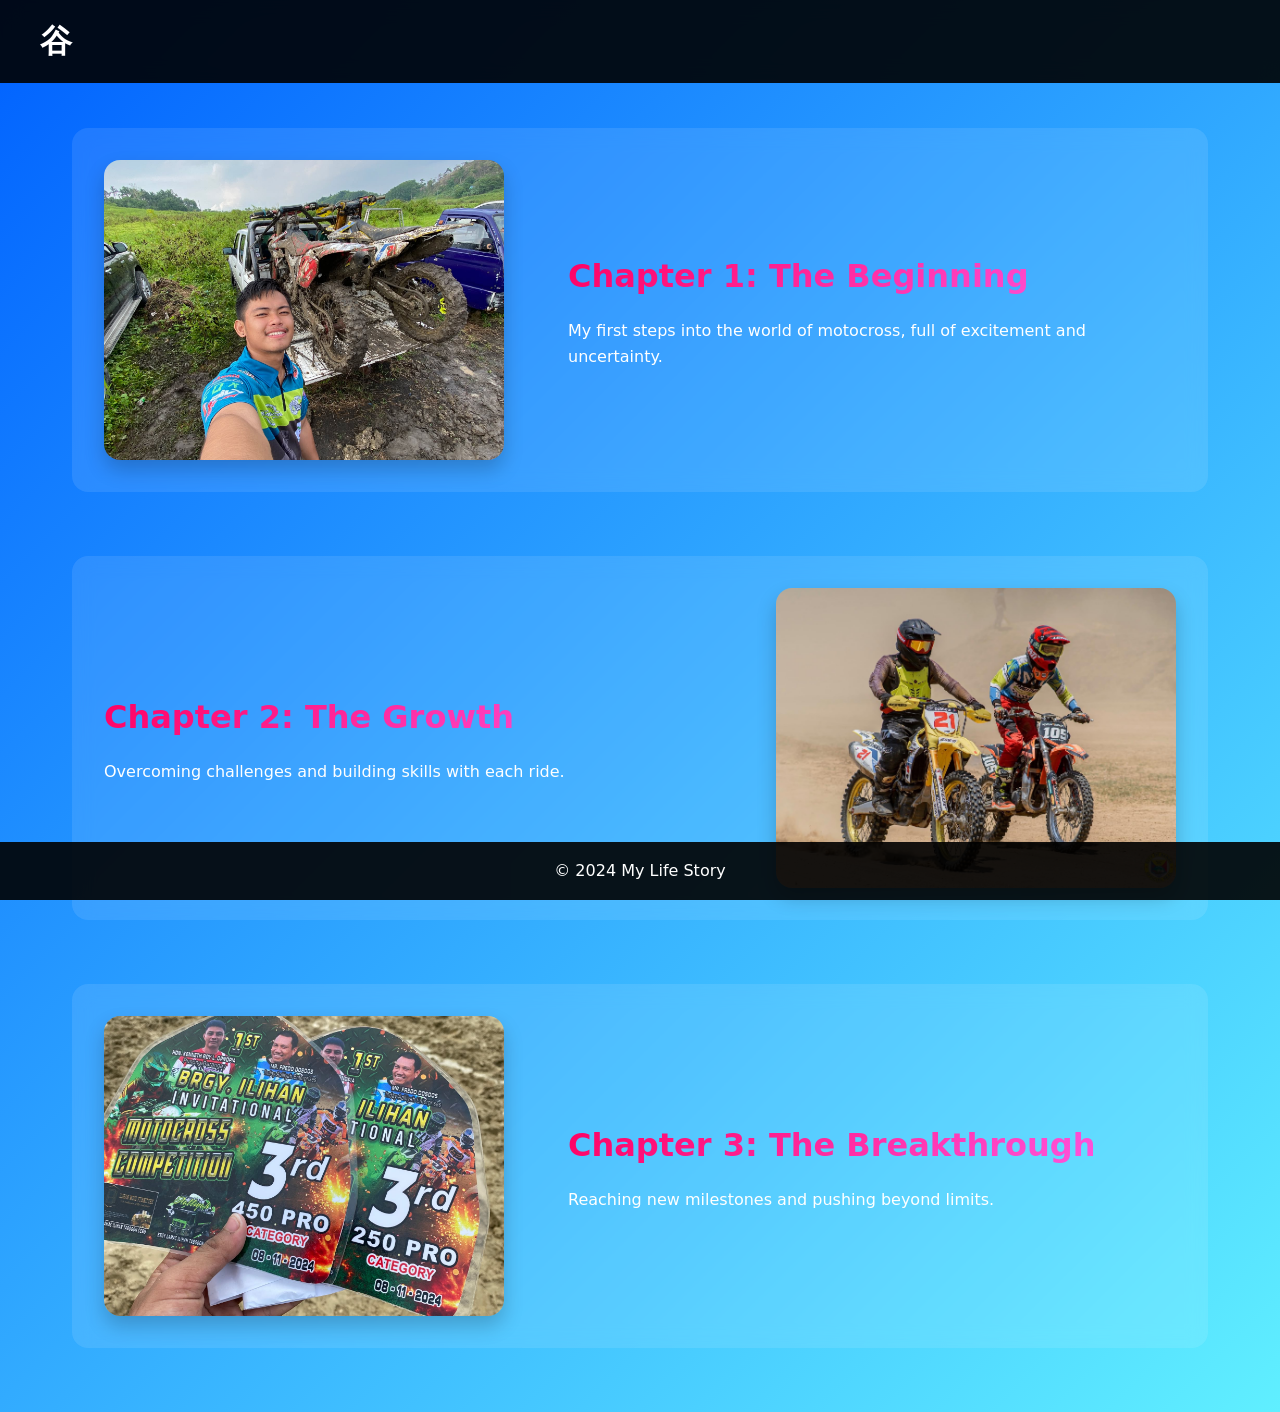
<file: chapters.html>
<!DOCTYPE html>
<html lang="en">
<head>
    <meta charset="UTF-8">
    <meta name="viewport" content="width=device-width, initial-scale=1.0">
    <title>Chapters - Story of My Life</title>
    <link rel="stylesheet" href="styles.css">
    <script src="script.js" defer></script>
</head>
<body>
    <nav class="navbar">
        <div class="navbar-container">
            <a href="index.html" class="nav-logo">⾕</a>
        </div>
    </nav>

    <main class="chapters-container">
        <section class="chapter animate-fade-in">
            <img src="chap1.jpg" 
                 alt="Chapter 1" 
                 class="chapter-image">
            <div class="chapter-text">
                <h2>Chapter 1: The Beginning</h2>
                <p>My first steps into the world of motocross, full of excitement and uncertainty.</p>
            </div>
        </section>

        <section class="chapter reverse animate-fade-in">
            <img src="chap2.jpg" 
                 alt="Chapter 2" 
                 class="chapter-image">
            <div class="chapter-text">
                <h2>Chapter 2: The Growth</h2>
                <p>Overcoming challenges and building skills with each ride.</p>
            </div>
        </section>

        <section class="chapter animate-fade-in">
            <img src="chap3.jpg" 
                 alt="Chapter 3" 
                 class="chapter-image">
            <div class="chapter-text">
                <h2>Chapter 3: The Breakthrough</h2>
                <p>Reaching new milestones and pushing beyond limits.</p>
            </div>
        </section>
    </main>

    <footer class="footer">
        <p>&copy; 2024 My Life Story</p>
    </footer>
</body>
</html>
</file>
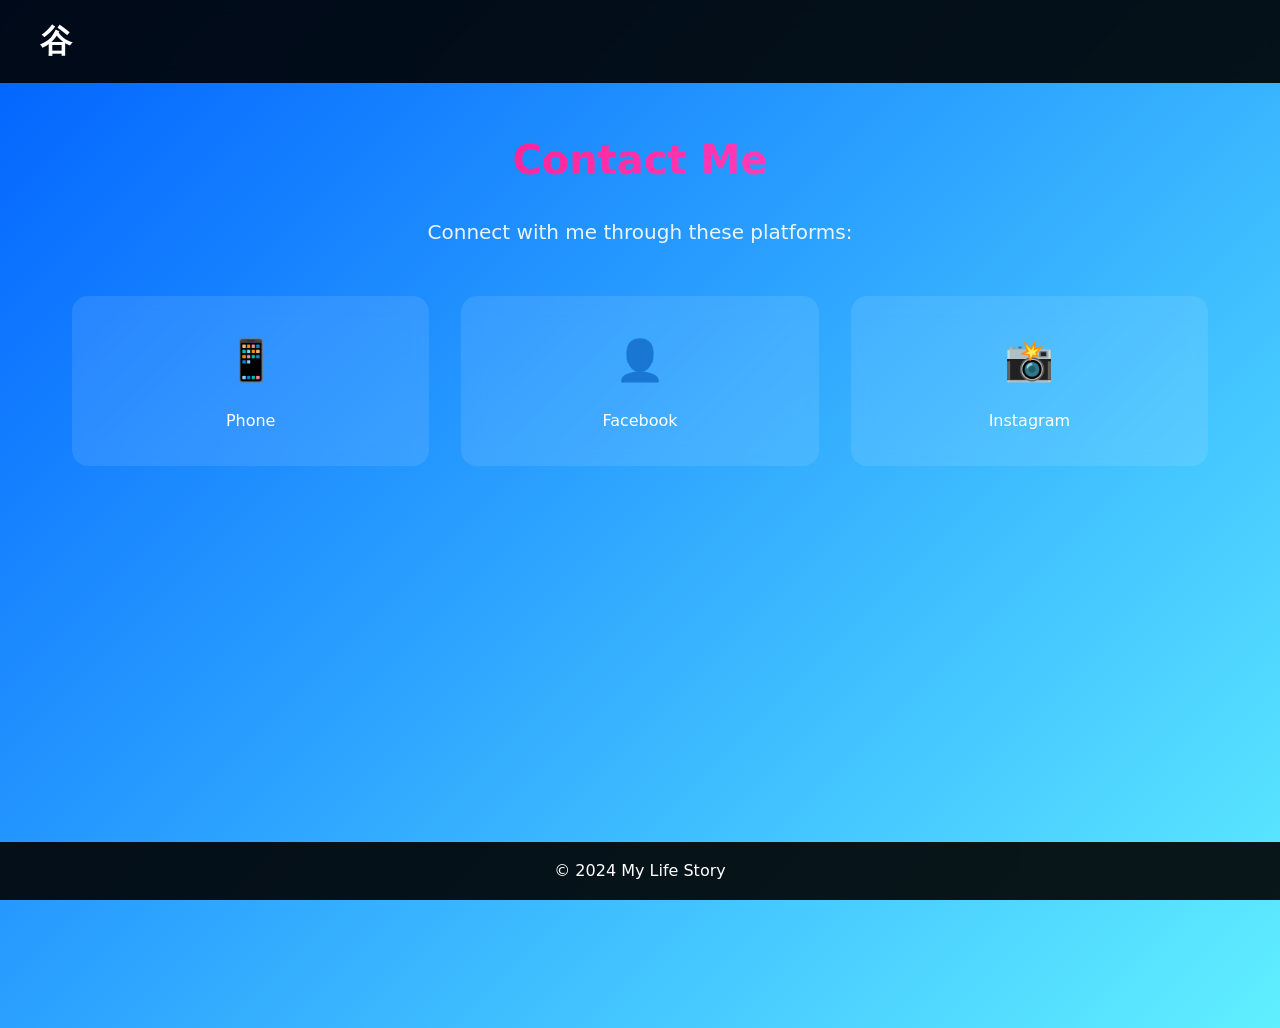
<file: contact.html>
<!DOCTYPE html>
<html lang="en">
<head>
    <meta charset="UTF-8">
    <meta name="viewport" content="width=device-width, initial-scale=1.0">
    <title>Contact - Story of My Life</title>
    <link rel="stylesheet" href="styles.css">
    <script src="script.js" defer></script>
</head>
<body>
    <nav class="navbar">
        <div class="navbar-container">
            <a href="index.html" class="nav-logo">⾕</a>
        </div>
    </nav>

    <main class="contact-container">
        <h1 class="section-title animate-slide-up">Contact Me</h1>
        <p class="contact-subtitle animate-slide-up-delay">Connect with me through these platforms:</p>
        
        <div class="contact-grid animate-fade-in">
            <a href="tel:0905-440-9759" class="contact-card">
                <div class="contact-icon">📱</div>
                <span>Phone</span>
            </a>
            
            <a href="https://www.facebook.com/share/1XAVZ2Jous/?mibextid=wwXIfr" 
               target="_blank" 
               class="contact-card">
                <div class="contact-icon">👤</div>
                <span>Facebook</span>
            </a>
            
            <a href="https://www.instagram.com/sikmahi.kadabuto?igsh=a3d1aHJhcWw0bnlu&utm_source=qr" 
               target="_blank" 
               class="contact-card">
                <div class="contact-icon">📸</div>
                <span>Instagram</span>
            </a>
        </div>
    </main>

    <footer class="footer">
        <p>&copy; 2024 My Life Story</p>
    </footer>
</body>
</html>
</file>
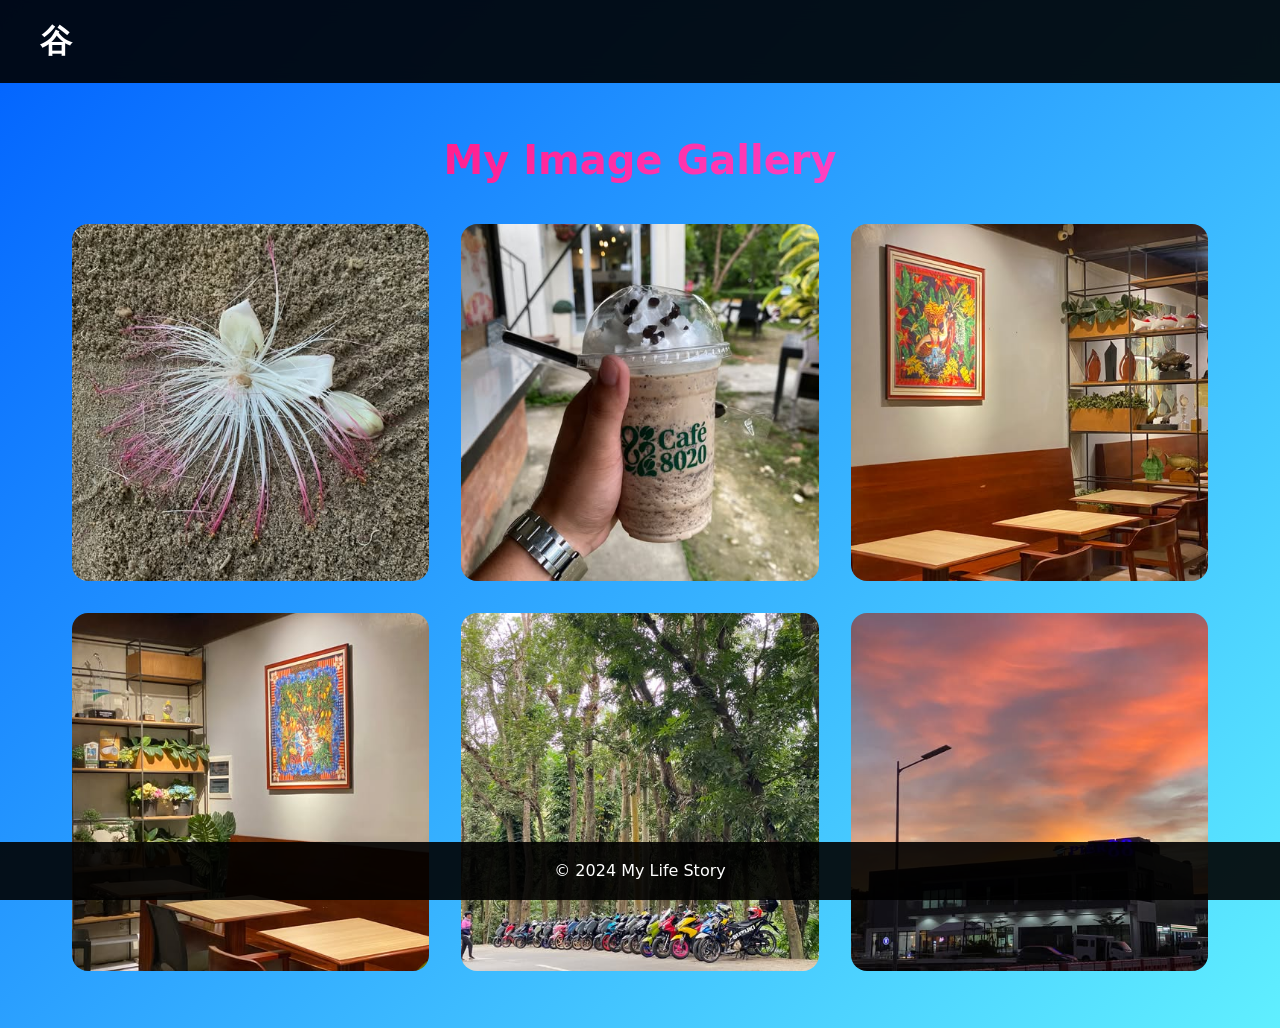
<file: gallery.html>
<!DOCTYPE html>
<html lang="en">
<head>
    <meta charset="UTF-8">
    <meta name="viewport" content="width=device-width, initial-scale=1.0">
    <title>Gallery - Story of My Life</title>
    <link rel="stylesheet" href="styles.css">
    <script src="script.js" defer></script>
</head>
<body>
    <nav class="navbar">
        <div class="navbar-container">
            <a href="index.html" class="nav-logo">⾕</a>
        </div>
    </nav>

    <main class="gallery-container">
        <h1 class="section-title animate-slide-up">My Image Gallery</h1>
        <div class="gallery-grid">
            <div class="gallery-item animate-fade-in">
                <img src="gal1.jpg" alt="Gallery 1">
            </div>
            <div class="gallery-item animate-fade-in">
                <img src="gal2.jpg" alt="Gallery 2">
            </div>
            <div class="gallery-item animate-fade-in">
                <img src="gal3.jpg" alt="Gallery 3">
            </div>
            <div class="gallery-item animate-fade-in">
                <img src="gal4.jpg" alt="Gallery 4">
            </div>
            <div class="gallery-item animate-fade-in">
                <img src="gal5.jpg" alt="Gallery 5">
            </div>
            <div class="gallery-item animate-fade-in">
                <img src="gal6.jpg" alt="Gallery 6">
            </div>
        </div>
    </main>

    <footer class="footer">
        <p>&copy; 2024 My Life Story</p>
    </footer>
</body>
</html>
</file>
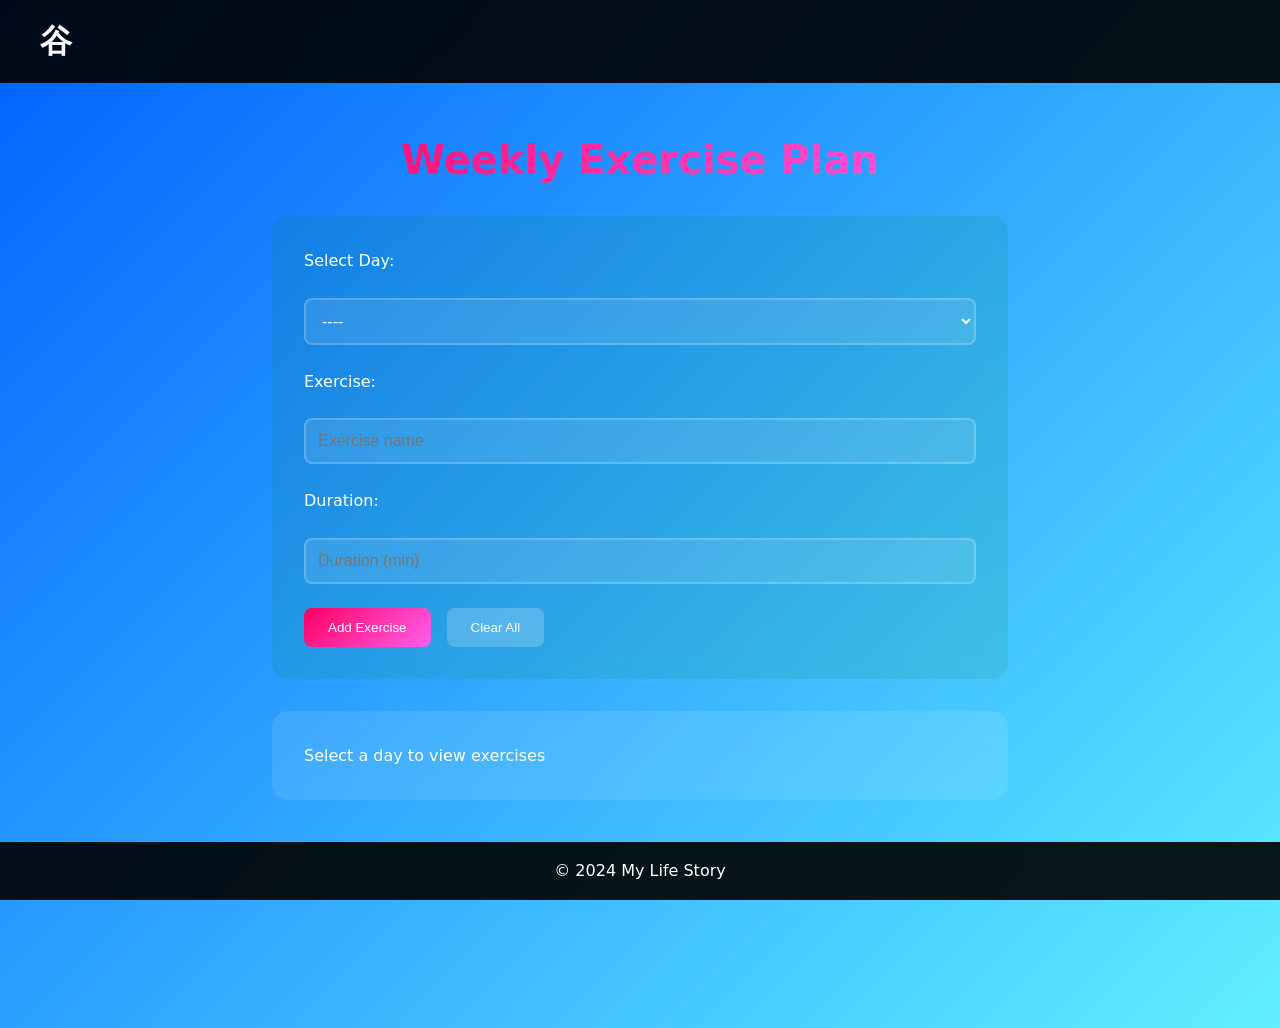
<file: plan.html>
<!DOCTYPE html>
<html lang="en">
<head>
    <meta charset="UTF-8">
    <meta name="viewport" content="width=device-width, initial-scale=1.0">
    <title>Exercise Plan - Story of My Life</title>
    <link rel="stylesheet" href="styles.css">
    <script src="script.js" defer></script>
</head>
<body>
    <nav class="navbar">
        <div class="navbar-container">
            <a href="index.html" class="nav-logo">⾕</a>
        </div>
    </nav>

    <main class="plan-container">
        <h1 class="section-title animate-slide-up">Weekly Exercise Plan</h1>
        
        <div class="plan-form animate-fade-in">
            <div class="form-group">
                <label for="day">Select Day:</label>
                <select id="day" class="form-control" onchange="displayRoutine()">
                    <option value="----">----</option>
                    <option value="Monday">Monday</option>
                    <option value="Tuesday">Tuesday</option>
                    <option value="Wednesday">Wednesday</option>
                    <option value="Thursday">Thursday</option>
                    <option value="Friday">Friday</option>
                    <option value="Saturday">Saturday</option>
                    <option value="Sunday">Sunday</option>
                </select>
            </div>

            <div class="form-group">
                <label for="exercise">Exercise:</label>
                <input type="text" id="exercise" class="form-control" placeholder="Exercise name">
            </div>

            <div class="form-group">
                <label for="duration">Duration:</label>
                <input type="number" id="duration" class="form-control" placeholder="Duration (min)">
            </div>

            <div class="button-group">
                <button onclick="addExercise()" class="btn btn-primary">Add Exercise</button>
                <button onclick="clearRoutine()" class="btn btn-secondary">Clear All</button>
            </div>
        </div>

        <div id="routine" class="routine-container animate-fade-in"></div>
    </main>

    <footer class="footer">
        <p>&copy; 2024 My Life Story</p>
    </footer>
</body>
</html>
</file>
<file: styles.css>
/* Reset and Base Styles */
*, *::before, *::after {
    margin: 0;
    padding: 0;
    box-sizing: border-box;
}

:root {
    --primary-gradient: linear-gradient(135deg, #0061ff, #60efff);
    --secondary-gradient: linear-gradient(135deg, #ff0061, #ff60ef);
    --text-color: #ffffff;
    --background-dark: rgba(0, 0, 0, 0.9);
    --transition-smooth: all 0.3s cubic-bezier(0.4, 0, 0.2, 1);
}

body {
    font-family: 'Inter', system-ui, -apple-system, sans-serif;
    background: var(--primary-gradient);
    color: var(--text-color);
    line-height: 1.6;
    min-height: 100vh;
    overflow-x: hidden;
}

/* Navigation */
.navbar {
    position: fixed;
    top: 0;
    left: 0;
    width: 100%;
    background: var(--background-dark);
    backdrop-filter: blur(10px);
    z-index: 1000;
    padding: 1rem;
}

.navbar-container {
    max-width: 1200px;
    margin: 0 auto;
    display: flex;
    justify-content: space-between;
    align-items: center;
}

.nav-logo {
    font-size: 2rem;
    color: var(--text-color);
    text-decoration: none;
    font-weight: bold;
    transition: var(--transition-smooth);
}

.nav-logo:hover {
    transform: scale(1.1);
}

.nav-links {
    display: flex;
    gap: 2rem;
    list-style: none;
}

.nav-link {
    color: var(--text-color);
    text-decoration: none;
    font-weight: 500;
    transition: var(--transition-smooth);
    position: relative;
}

.nav-link::after {
    content: '';
    position: absolute;
    bottom: -4px;
    left: 0;
    width: 0;
    height: 2px;
    background: var(--secondary-gradient);
    transition: var(--transition-smooth);
}

.nav-link:hover::after {
    width: 100%;
}

/* Hero Section */
.hero {
    min-height: 100vh;
    display: flex;
    align-items: center;
    justify-content: center;
    padding: 2rem;
    margin-top: 4rem;
}

.hero-content {
    text-align: center;
    max-width: 800px;
    background: rgba(255, 255, 255, 0.1);
    backdrop-filter: blur(10px);
    padding: 3rem;
    border-radius: 2rem;
    box-shadow: 0 25px 50px -12px rgba(0, 0, 0, 0.25);
}

/* Profile Image */
.profile-image {
    width: 200px;
    height: 200px;
    margin: 0 auto 2rem;
    border-radius: 50%;
    overflow: hidden;
    border: 4px solid white;
    box-shadow: 0 0 30px rgba(0, 0, 0, 0.3);
}

.profile-image img {
    width: 100%;
    height: 100%;
    object-fit: cover;
    transition: var(--transition-smooth);
}

.profile-image:hover img {
    transform: scale(1.1);
}

/* Typography */
.hero-title {
    font-size: 3rem;
    margin-bottom: 1rem;
    background: var(--secondary-gradient);
    -webkit-background-clip: text;
    color: transparent;
}

.hero-subtitle {
    font-size: 1.25rem;
    margin-bottom: 2rem;
    opacity: 0.9;
}

.section-title {
    font-size: 2.5rem;
    margin-bottom: 1.5rem;
    text-align: center;
    background: var(--secondary-gradient);
    -webkit-background-clip: text;
    color: transparent;
}

/* Buttons */
.cta-button {
    display: inline-block;
    padding: 1rem 2rem;
    background: var(--secondary-gradient);
    color: var(--text-color);
    text-decoration: none;
    border-radius: 2rem;
    font-weight: bold;
    transition: var(--transition-smooth);
    border: 2px solid transparent;
}

.cta-button:hover {
    transform: translateY(-2px);
    box-shadow: 0 10px 20px rgba(0, 0, 0, 0.2);
    border-color: white;
}

/* Chapters */
.chapters-container {
    max-width: 1200px;
    margin: 8rem auto 4rem;
    padding: 0 2rem;
}

.chapter {
    display: flex;
    align-items: center;
    gap: 4rem;
    margin-bottom: 4rem;
    padding: 2rem;
    background: rgba(255, 255, 255, 0.1);
    backdrop-filter: blur(10px);
    border-radius: 1rem;
    transition: var(--transition-smooth);
}

.chapter:hover {
    transform: translateY(-5px);
    box-shadow: 0 20px 40px rgba(0, 0, 0, 0.2);
}

.chapter.reverse {
    flex-direction: row-reverse;
}

.chapter-image {
    width: 400px;
    height: 300px;
    object-fit: cover;
    border-radius: 1rem;
    box-shadow: 0 10px 20px rgba(0, 0, 0, 0.2);
}

.chapter-text {
    flex: 1;
}

.chapter-text h2 {
    font-size: 2rem;
    margin-bottom: 1rem;
    background: var(--secondary-gradient);
    -webkit-background-clip: text;
    color: transparent;
}

/* Gallery */
.gallery-container {
    max-width: 1200px;
    margin: 8rem auto 4rem;
    padding: 0 2rem;
}

.gallery-grid {
    display: grid;
    grid-template-columns: repeat(auto-fit, minmax(300px, 1fr));
    gap: 2rem;
    margin-top: 2rem;
}

.gallery-item {
    position: relative;
    border-radius: 1rem;
    overflow: hidden;
    aspect-ratio: 1;
    transition: var(--transition-smooth);
}

.gallery-item img {
    width: 100%;
    height: 100%;
    object-fit: cover;
    transition: var(--transition-smooth);
}

.gallery-item:hover {
    transform: scale(1.02);
    box-shadow: 0 20px 40px rgba(0, 0, 0, 0.3);
}

.gallery-item:hover img {
    transform: scale(1.1);
}

/* Contact */
.contact-container {
    max-width: 1200px;
    margin: 8rem auto 4rem;
    padding: 0 2rem;
    text-align: center;
}

.contact-subtitle {
    font-size: 1.25rem;
    margin-bottom: 3rem;
    opacity: 0.9;
}

.contact-grid {
    display: grid;
    grid-template-columns: repeat(auto-fit, minmax(250px, 1fr));
    gap: 2rem;
    margin-top: 2rem;
}

.contact-card {
    background: rgba(255, 255, 255, 0.1);
    backdrop-filter: blur(10px);
    padding: 2rem;
    border-radius: 1rem;
    text-decoration: none;
    color: var(--text-color);
    transition: var(--transition-smooth);
    display: flex;
    flex-direction: column;
    align-items: center;
    gap: 1rem;
}

.contact-card:hover {
    transform: translateY(-5px);
    box-shadow: 0 20px 40px rgba(0, 0, 0, 0.2);
}

.contact-icon {
    font-size: 2.5rem;
}

/* Exercise Plan */
.plan-container {
    max-width: 800px;
    margin: 8rem auto 4rem;
    padding: 0 2rem;
}

.plan-form {
    background: rgba(3, 124, 13, 0.1);
    backdrop-filter: blur(10px);
    padding: 2rem;
    border-radius: 1rem;
    margin-bottom: 2rem;
}
/*distance each line*/
.form-group {
    margin-bottom: 1.5rem;
}

.form-group label {
    display: block;
    margin-bottom: 1.5rem;
    font-weight: 500;
}

.form-control {
    width: 100%;
    padding: 0.75rem;
    border: 2px solid rgba(255, 255, 255, 0.2);
    border-radius: 0.5rem;
    background: rgba(255, 255, 255, 0.1);
    color: var(--text-color);
    font-size: 1rem;
    transition: var(--transition-smooth);
}

.form-control:focus {
    outline: none;
    border-color: rgba(255, 255, 255, 0.5);
}

.button-group {
    display: flex;
    gap: 1rem;
}

.btn {
    padding: 0.75rem 1.5rem;
    border: none;
    border-radius: 0.5rem;
    font-weight: 500;
    cursor: pointer;
    transition: var(--transition-smooth);
}
/*add exercise button*/
.btn-primary {
    background: var(--secondary-gradient);
    color: var(--text-color);
}
/*clear all button*/
.btn-secondary {
    background: rgba(255, 255, 255, 0.2);
    color: var(--text-color);
}

.btn:hover {
    transform: translateY(-2px);
    box-shadow: 0 10px 20px rgba(0, 0, 0, 0.2);
}

.routine-container {
    background: rgba(255, 255, 255, 0.1);
    backdrop-filter: blur(10px);
    padding: 2rem;
    border-radius: 1rem;
    margin-top: 2rem;
}

/* Music Button */
.music-button {
    position: fixed;
    bottom: 2rem;
    right: 2rem;
    width: 50px;
    height: 50px;
    border-radius: 50%;
    background: var(--background-dark);
    border: none;
    color: var(--text-color);
    cursor: pointer;
    transition: var(--transition-smooth);
    display: flex;
    align-items: center;
    justify-content: center;
    z-index: 100;
}

.music-button:hover {
    transform: scale(1.1);
}

.music-icon {
    font-size: 1.5rem;
}

.music-button.playing .music-icon {
    animation: pulse 1s infinite;
}

/* Footer */
.footer {
    background: var(--background-dark);
    padding: 1rem;
    text-align: center;
    position: fixed;
    bottom: 0;
    width: 100%;
}

/* Animations */
@keyframes pulse {
    0% { transform: scale(1); }
    50% { transform: scale(1.2); }
    100% { transform: scale(1); }
}

.animate-fade-in {
    animation: fadeIn 1s ease-out;
}

.animate-slide-up {
    animation: slideUp 0.8s ease-out;
}

.animate-slide-up-delay {
    animation: slideUp 0.8s ease-out 0.2s backwards;
}

.animate-slide-up-delay-2 {
    animation: slideUp 0.8s ease-out 0.4s backwards;
}

@keyframes fadeIn {
    from { opacity: 0; }
    to { opacity: 1; }
}

@keyframes slideUp {
    from {
        opacity: 0;
        transform: translateY(20px);
    }
    to {
        opacity: 1;
        transform: translateY(0);
    }
}

/* Menu Toggle for Mobile */
.menu-toggle {
    display: none;
    flex-direction: column;
    gap: 6px;
    background: none;
    border: none;
    cursor: pointer;
    padding: 4px;
}

.menu-toggle span {
    display: block;
    width: 25px;
    height: 2px;
    background-color: var(--text-color);
    transition: var(--transition-smooth);
}

/* Responsive Design */
@media (max-width: 768px) {
    .menu-toggle {
        display: flex;
    }

    .nav-links {
        display: none;
        position: absolute;
        top: 100%;
        left: 0;
        width: 100%;
        background: var(--background-dark);
        flex-direction: column;
        padding: 1rem;
        gap: 1rem;
    }

    .nav-links.active {
        display: flex;
    }

    .hero-content {
        padding: 2rem;
    }

    .hero-title {
        font-size: 2rem;
    }

    .profile-image {
        width: 150px;
        height: 150px;
    }

    .chapter {
        flex-direction: column;
        gap: 2rem;
    }

    .chapter.reverse {
        flex-direction: column;
    }

    .chapter-image {
        width: 100%;
        height: 200px;
    }

    .contact-grid {
        grid-template-columns: 1fr;
    }
}
</file>
